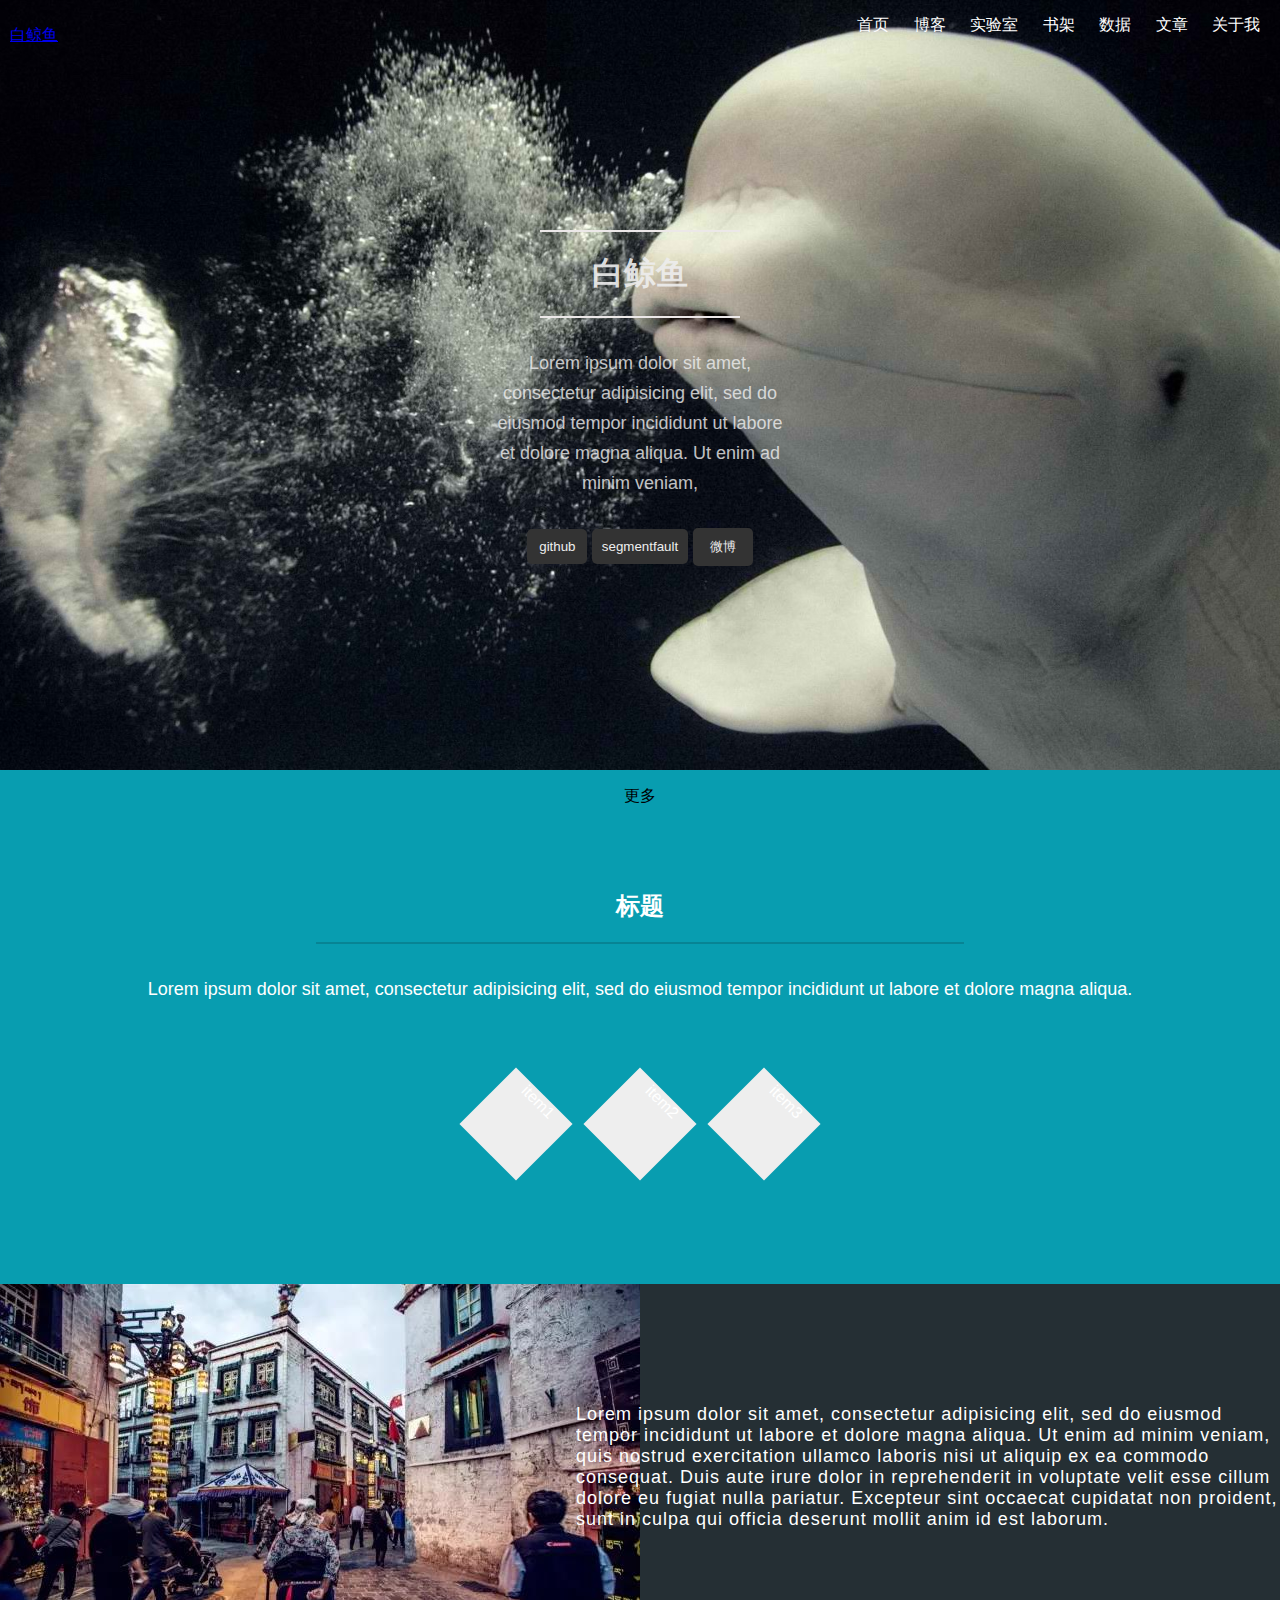
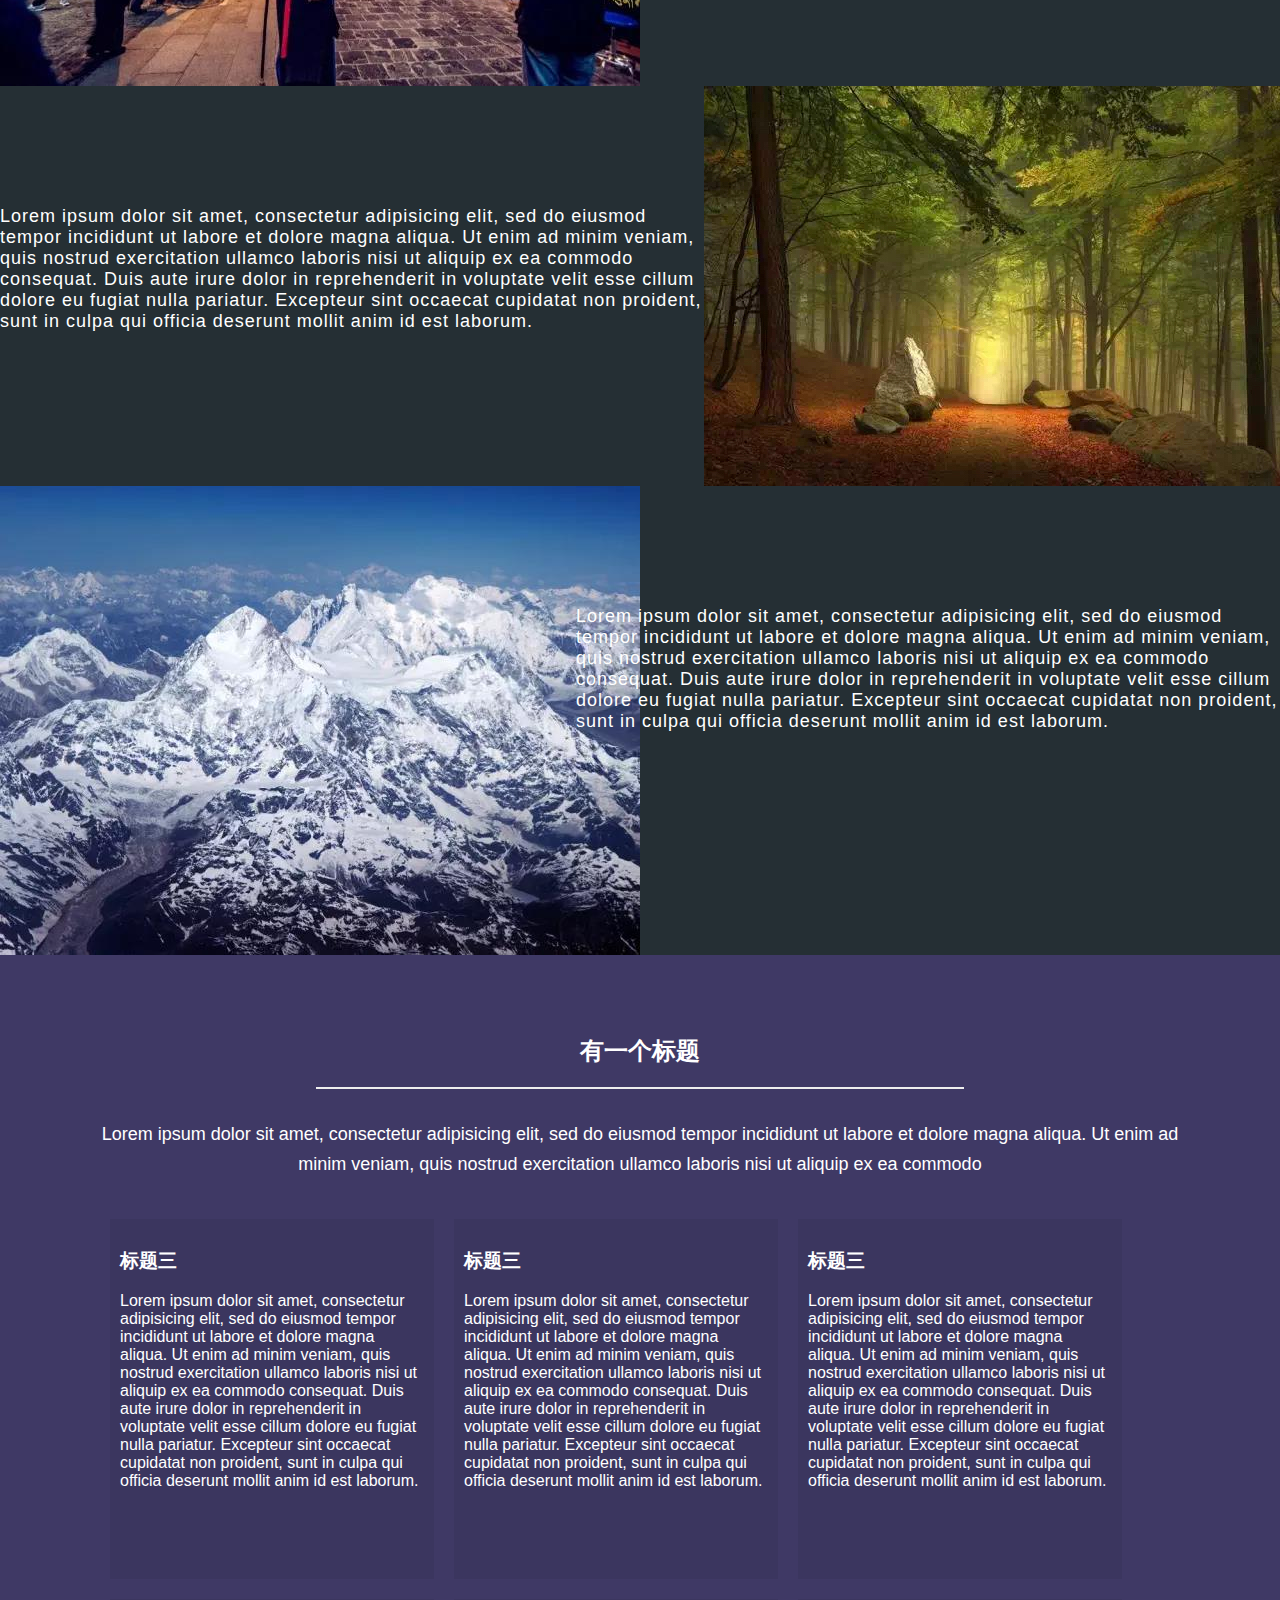
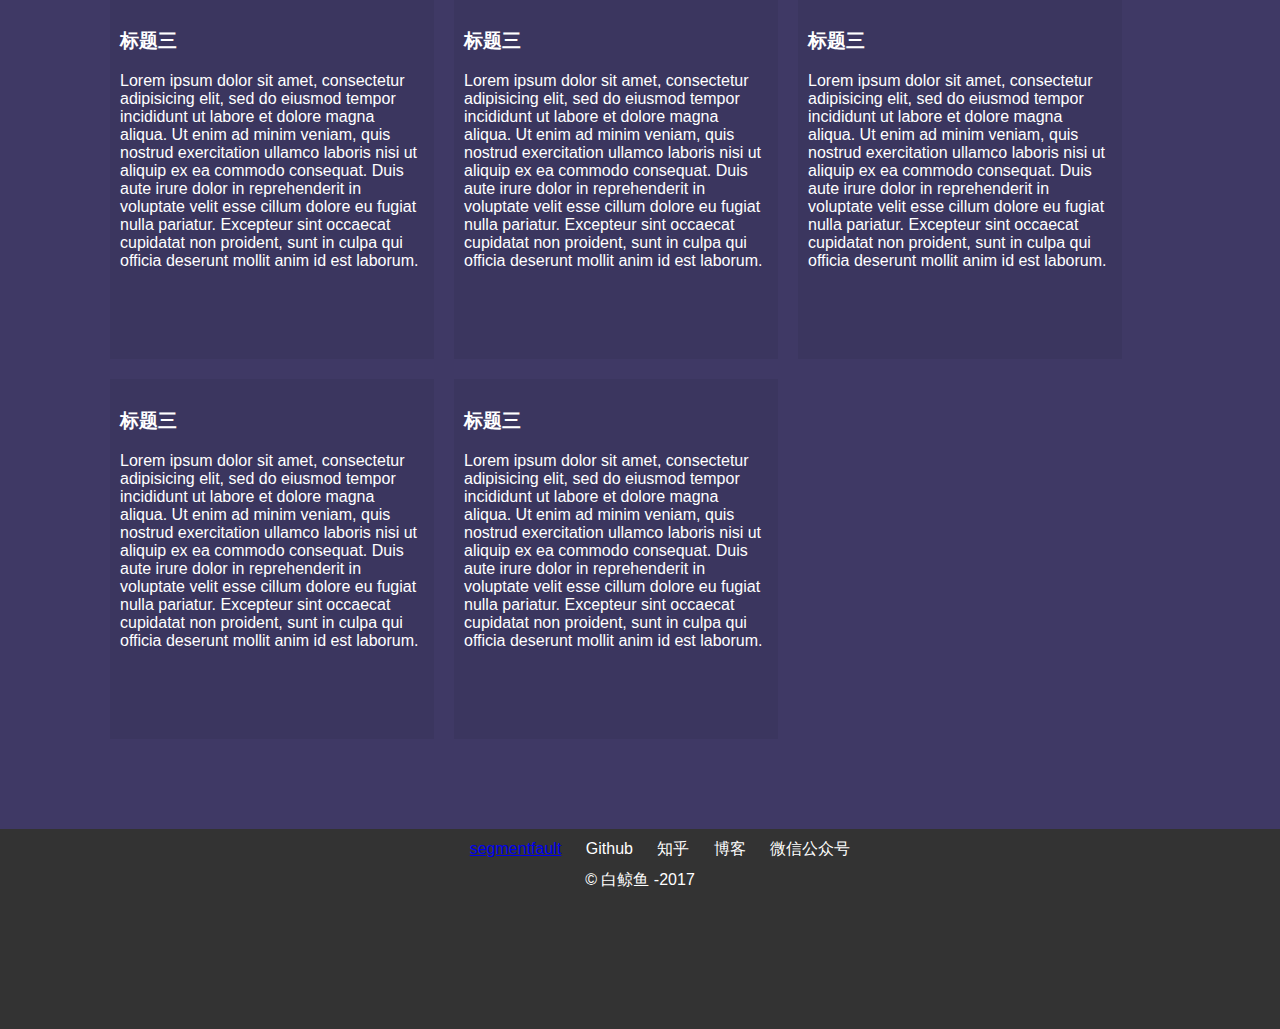
<file: index.html>
<!DOCTYPE html>
<html lang="en">
<head>
	<meta charset="UTF-8">
	<title>Document</title>
	<link rel="stylesheet" type="text/css" href="css/resetcss.css">
	<link rel="stylesheet" type="text/css" href="css/maincss.css">
	
</head>
<body>
<div class="main-wrapper">
	<header>
		<nav>
			<div class="logo"><a href="#" title="" >白鲸鱼</a></div>
			<ul>
				
				<li><a href="" class="active">首页</a></li>
				<li><a href="http://jxdxsw.com/">博客</a></li>
				<li><a href="lab.html">实验室</a></li>
				<li><a href="lab.html">书架</a></li>
				<li><a href="">数据</a></li>
				<li><a href="article.html">文章</a></li>

				<li id="sidebar_trigger" ><a  href="#" >关于我</a></li>
			</ul>
			
		</nav>
		<div id="banner">
			<div class="inner">
				<div class="hr"></div>
				<h1 style="color:#eee ; opacity: 0.9;">白鲸鱼</h1>
				<div class="hr"></div>

				<p class="sub-heading" style="color: #eee;opacity: 0.8">Lorem ipsum dolor sit amet, consectetur adipisicing elit, sed do eiusmod
				tempor incididunt ut labore et dolore magna aliqua. Ut enim ad minim veniam,
				</p>
				<button style="width: 60px" onclick="javascript:window.open('https://github.com/AlexZ33')" type="button">github</button>
				<button onclick="javascript:window.open('https://segmentfault.com/u/alexz33')" type="button">segmentfault</button>
				<button onclick="javascript:window.open('http://weibo.com/jxtreehouse')" type="button" style="width: 60px">微博</button>
				<div class="more">
				更多	
				</div>
			</div>
			
		</div>
	</header>

	<div class="content">
	<section class="green-section">
		<div class="wrapper">
			<div>
				<h2>标题</h2>
				<div class="hr"></div>
				<p class="sub-heading">Lorem ipsum dolor sit amet, consectetur adipisicing elit, sed do eiusmod
				tempor incididunt ut labore et dolore magna aliqua.  </p>
			</div>
			<div class="icon-group">
				<span class="icon">item1</span>
				<span class="icon">item2</span>
				<span class="icon">item3</span>
			</div>
		</div>
	</section>
	<section class="gray-section">
		<div class="article-preview">
			<div class="img-section">
				<img src="pic/1 (1).jpg" alt="">
			</div>
			<div class="text-section">
				<h2>又一个标题</h2>

				<p>Lorem ipsum dolor sit amet, consectetur adipisicing elit, sed do eiusmod
				tempor incididunt ut labore et dolore magna aliqua. Ut enim ad minim veniam,
				quis nostrud exercitation ullamco laboris nisi ut aliquip ex ea commodo
				consequat. Duis aute irure dolor in reprehenderit in voluptate velit esse
				cillum dolore eu fugiat nulla pariatur. Excepteur sint occaecat cupidatat non
				proident, sunt in culpa qui officia deserunt mollit anim id est laborum.</p>
			</div>
		</div>
		<div class="article-preview">
			
			<div class="text-section">
				<h2>又一个标题</h2>
				
				<p>Lorem ipsum dolor sit amet, consectetur adipisicing elit, sed do eiusmod
				tempor incididunt ut labore et dolore magna aliqua. Ut enim ad minim veniam,
				quis nostrud exercitation ullamco laboris nisi ut aliquip ex ea commodo
				consequat. Duis aute irure dolor in reprehenderit in voluptate velit esse
				cillum dolore eu fugiat nulla pariatur. Excepteur sint occaecat cupidatat non
				proident, sunt in culpa qui officia deserunt mollit anim id est laborum.</p>
			</div>
			<div class="img-section">
				<img src="pic/1 (2).jpg" alt="">
			</div>
		</div>
		<div class="article-preview">
			<div class="img-section">
				<img src="pic/1 (3).jpg" alt="">
			</div>
			<div class="text-section">
				<h2>又一个标题</h2>

				<p>Lorem ipsum dolor sit amet, consectetur adipisicing elit, sed do eiusmod
				tempor incididunt ut labore et dolore magna aliqua. Ut enim ad minim veniam,
				quis nostrud exercitation ullamco laboris nisi ut aliquip ex ea commodo
				consequat. Duis aute irure dolor in reprehenderit in voluptate velit esse
				cillum dolore eu fugiat nulla pariatur. Excepteur sint occaecat cupidatat non
				proident, sunt in culpa qui officia deserunt mollit anim id est laborum.</p>
			</div>
		</div>
	</section>

	<section class="purple-section">
		<div class="wrapper">
			<div class="head-wrapper">
				<h2>有一个标题</h2>
				<div class="hr"></div>
				<div class="sub-heading">
					Lorem ipsum dolor sit amet, consectetur adipisicing elit, sed do eiusmod
					tempor incididunt ut labore et dolore magna aliqua. Ut enim ad minim veniam,
					quis nostrud exercitation ullamco laboris nisi ut aliquip ex ea commodo	
				</div>

			</div>
			<div class="card-group">

				<div class="card">
					<h3>标题三</h3>
					<p>Lorem ipsum dolor sit amet, consectetur adipisicing elit, sed do eiusmod
					tempor incididunt ut labore et dolore magna aliqua. Ut enim ad minim veniam,
					quis nostrud exercitation ullamco laboris nisi ut aliquip ex ea commodo
					consequat. Duis aute irure dolor in reprehenderit in voluptate velit esse
					cillum dolore eu fugiat nulla pariatur. Excepteur sint occaecat cupidatat non
					proident, sunt in culpa qui officia deserunt mollit anim id est laborum.</p>
				</div>
				<div class="card">
					<h3>标题三</h3>
					<p>Lorem ipsum dolor sit amet, consectetur adipisicing elit, sed do eiusmod
					tempor incididunt ut labore et dolore magna aliqua. Ut enim ad minim veniam,
					quis nostrud exercitation ullamco laboris nisi ut aliquip ex ea commodo
					consequat. Duis aute irure dolor in reprehenderit in voluptate velit esse
					cillum dolore eu fugiat nulla pariatur. Excepteur sint occaecat cupidatat non
					proident, sunt in culpa qui officia deserunt mollit anim id est laborum.</p>
				</div>
				<div class="card">
					<h3>标题三</h3>
					<p>Lorem ipsum dolor sit amet, consectetur adipisicing elit, sed do eiusmod
					tempor incididunt ut labore et dolore magna aliqua. Ut enim ad minim veniam,
					quis nostrud exercitation ullamco laboris nisi ut aliquip ex ea commodo
					consequat. Duis aute irure dolor in reprehenderit in voluptate velit esse
					cillum dolore eu fugiat nulla pariatur. Excepteur sint occaecat cupidatat non
					proident, sunt in culpa qui officia deserunt mollit anim id est laborum.</p>
				</div>
				<div class="card">
					<h3>标题三</h3>
					<p>Lorem ipsum dolor sit amet, consectetur adipisicing elit, sed do eiusmod
					tempor incididunt ut labore et dolore magna aliqua. Ut enim ad minim veniam,
					quis nostrud exercitation ullamco laboris nisi ut aliquip ex ea commodo
					consequat. Duis aute irure dolor in reprehenderit in voluptate velit esse
					cillum dolore eu fugiat nulla pariatur. Excepteur sint occaecat cupidatat non
					proident, sunt in culpa qui officia deserunt mollit anim id est laborum.</p>
				</div>
				<div class="card">
					<h3>标题三</h3>
					<p>Lorem ipsum dolor sit amet, consectetur adipisicing elit, sed do eiusmod
					tempor incididunt ut labore et dolore magna aliqua. Ut enim ad minim veniam,
					quis nostrud exercitation ullamco laboris nisi ut aliquip ex ea commodo
					consequat. Duis aute irure dolor in reprehenderit in voluptate velit esse
					cillum dolore eu fugiat nulla pariatur. Excepteur sint occaecat cupidatat non
					proident, sunt in culpa qui officia deserunt mollit anim id est laborum.</p>
				</div>
				<div class="card">
					<h3>标题三</h3>
					<p>Lorem ipsum dolor sit amet, consectetur adipisicing elit, sed do eiusmod
					tempor incididunt ut labore et dolore magna aliqua. Ut enim ad minim veniam,
					quis nostrud exercitation ullamco laboris nisi ut aliquip ex ea commodo
					consequat. Duis aute irure dolor in reprehenderit in voluptate velit esse
					cillum dolore eu fugiat nulla pariatur. Excepteur sint occaecat cupidatat non
					proident, sunt in culpa qui officia deserunt mollit anim id est laborum.</p>
				</div>
				<div class="card">
					<h3>标题三</h3>
					<p>Lorem ipsum dolor sit amet, consectetur adipisicing elit, sed do eiusmod
					tempor incididunt ut labore et dolore magna aliqua. Ut enim ad minim veniam,
					quis nostrud exercitation ullamco laboris nisi ut aliquip ex ea commodo
					consequat. Duis aute irure dolor in reprehenderit in voluptate velit esse
					cillum dolore eu fugiat nulla pariatur. Excepteur sint occaecat cupidatat non
					proident, sunt in culpa qui officia deserunt mollit anim id est laborum.</p>
				</div>
				<div class="card">
					<h3>标题三</h3>
					<p>Lorem ipsum dolor sit amet, consectetur adipisicing elit, sed do eiusmod
					tempor incididunt ut labore et dolore magna aliqua. Ut enim ad minim veniam,
					quis nostrud exercitation ullamco laboris nisi ut aliquip ex ea commodo
					consequat. Duis aute irure dolor in reprehenderit in voluptate velit esse
					cillum dolore eu fugiat nulla pariatur. Excepteur sint occaecat cupidatat non
					proident, sunt in culpa qui officia deserunt mollit anim id est laborum.</p>
				</div>
				
			</div>
		</div>
			
	</section>
		
	</div>
	

	<footer>
		<ul class="share-group">
			<li><a href="https://segmentfault.com/u/alexz33">segmentfault<a></li>
			<li>Github</li>
			<li>知乎</li>
			<li>博客</li>
			<li>微信公众号</li>
		</ul>

		<div class="copy">
		&copy 白鲸鱼 -2017
			
		</div>
	</footer>
</div>	

<!-- 弹出阴影 -->
<div class="mask"></div>
<!-- 侧边栏菜单 -->
<div id="sidebar">
	<ul>
	  <li><a href="">简历</a></li>
	  <li><a href="#">专栏</a></li>
		<li><a href="#">作品</a></li>
		<li><a href="#">能力</a></li>
		<li><a href="#">组织</a></li>
				
	</ul>
</div>
<!-- 底部返回顶部按钮 -->
<button class="back-to-top">返回顶部</button>

 <script src="js/jquery-3.1.1.min.js"> </script>
 <script type="text/javascript" src="js/main.js"></script>

</body>
</html>
</file>
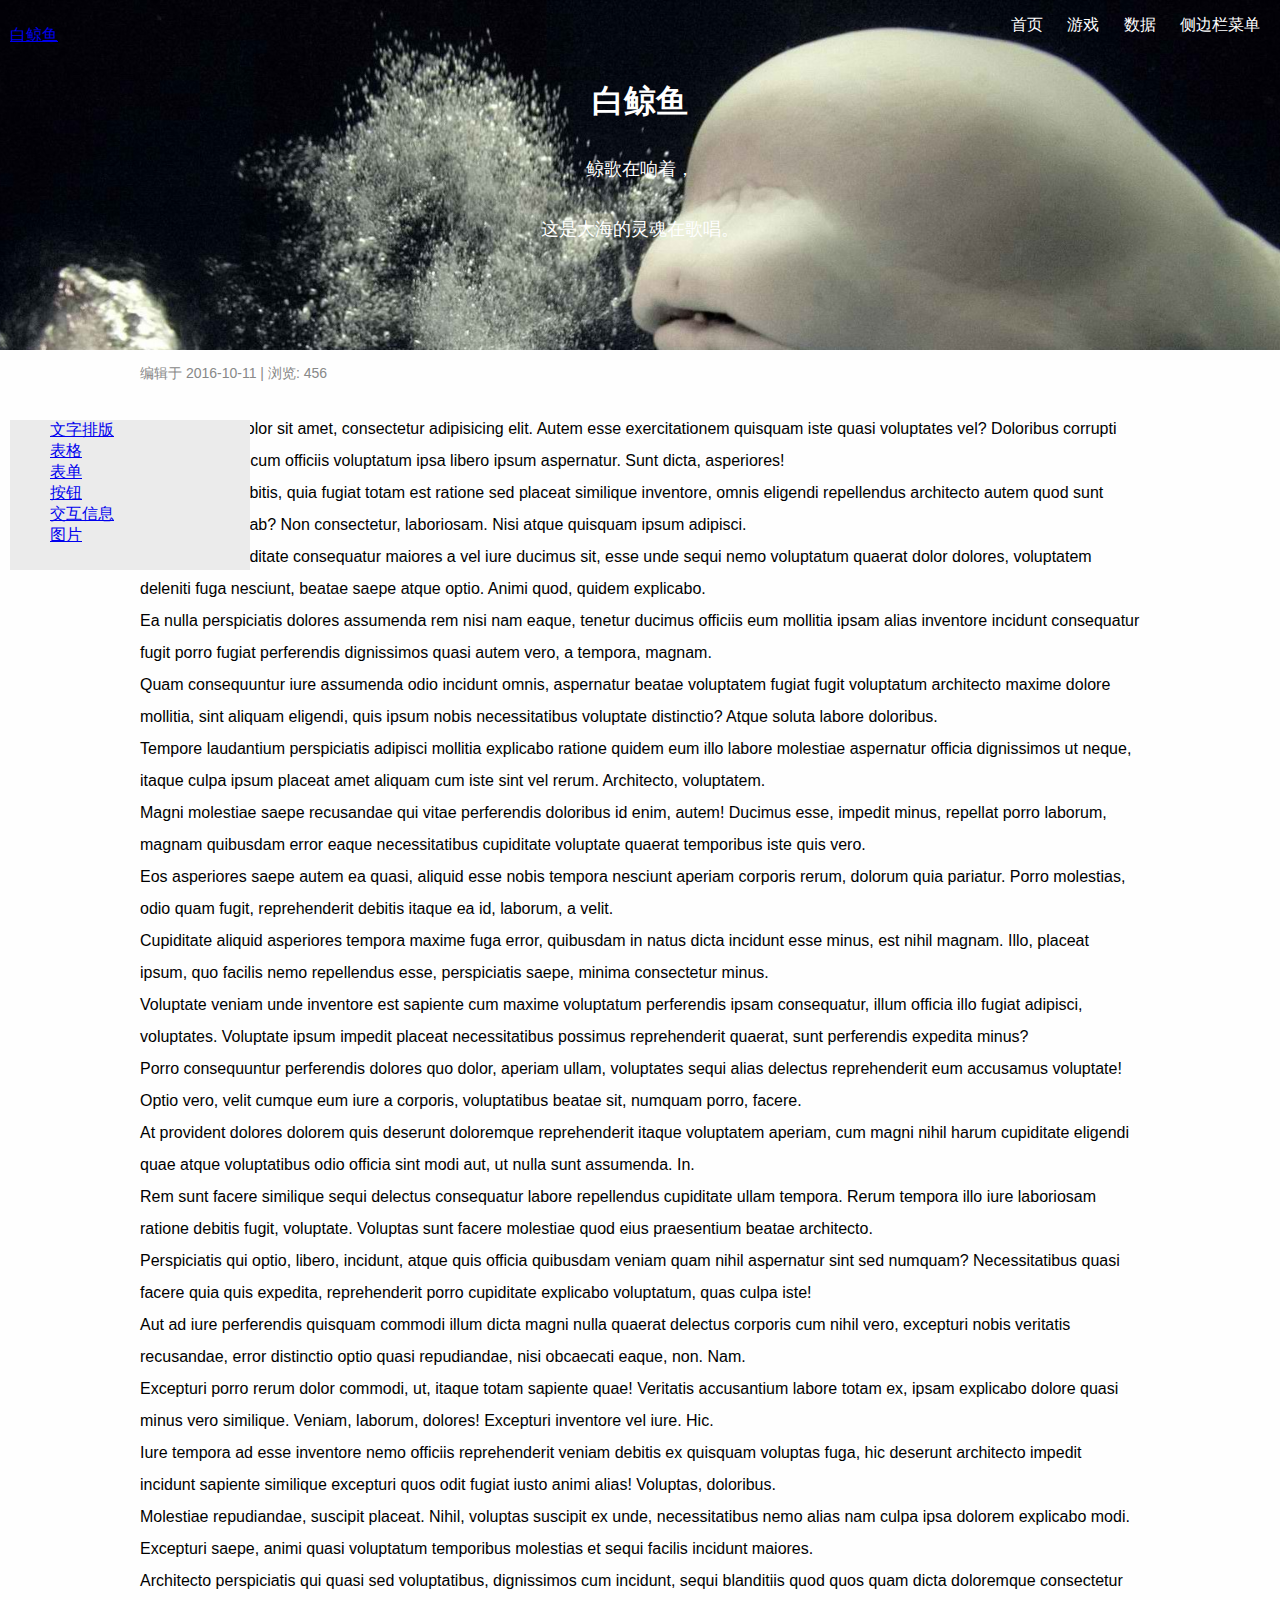
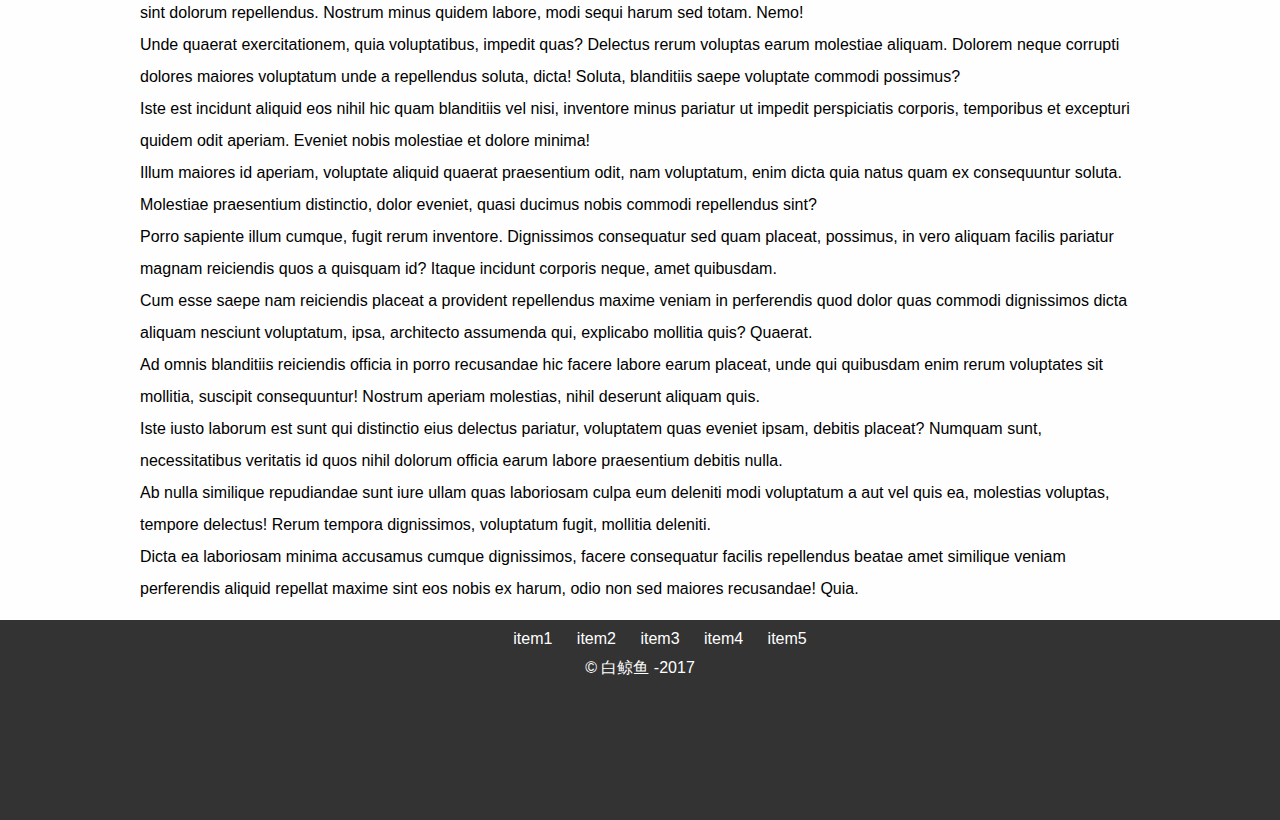
<file: article.html>
<!DOCTYPE html>
<html lang="en">
<head>
	<meta charset="UTF-8">
	<title>Article-</title>
	<link rel="stylesheet" type="text/css" href="css/resetcss.css">
	<link rel="stylesheet" type="text/css" href="css/maincss.css">
	
</head>
<body>
<div class="main-wrapper article">
	<header>
		<nav>
			<div class="logo"><a href="index.html" title="" >白鲸鱼</a></div>
			<ul>
				
				<li><a href="index.html" class="active">首页</a></li>
				<li><a href="">游戏</a></li>
				<li><a href="">数据</a></li>
				<li id="sidebar_trigger" ><a href="#" >侧边栏菜单</a></li>
			</ul>
			
		</nav>
		<div id="banner">
			<div class="inner">
				<div class="hr"></div>
				<h1 >白鲸鱼</h1>
				<div class="hr"></div>

				<p class="sub-heading">鲸歌在响着，
				</p>
				<p class="sub-heading">这是大海的灵魂在歌唱。</p>
				
			</div>
			
		</div>
	</header>

	<div class="content">
		<div class="content_wrapper">
			<div class="article_info">编辑于 2016-10-11 | 浏览: 456</div>
			<article>
				<div>Lorem ipsum dolor sit amet, consectetur adipisicing elit. Autem esse exercitationem quisquam iste quasi voluptates vel? Doloribus corrupti provident quod cum officiis voluptatum ipsa libero ipsum aspernatur. Sunt dicta, asperiores!</div>
				<div>Soluta porro debitis, quia fugiat totam est ratione sed placeat similique inventore, omnis eligendi repellendus architecto autem quod sunt dolorum ipsum ab? Non consectetur, laboriosam. Nisi atque quisquam ipsum adipisci.</div>
				<div>Dicta quas cupiditate consequatur maiores a vel iure ducimus sit, esse unde sequi nemo voluptatum quaerat dolor dolores, voluptatem deleniti fuga nesciunt, beatae saepe atque optio. Animi quod, quidem explicabo.</div>
				<div>Ea nulla perspiciatis dolores assumenda rem nisi nam eaque, tenetur ducimus officiis eum mollitia ipsam alias inventore incidunt consequatur fugit porro fugiat perferendis dignissimos quasi autem vero, a tempora, magnam.</div>
				<div>Quam consequuntur iure assumenda odio incidunt omnis, aspernatur beatae voluptatem fugiat fugit voluptatum architecto maxime dolore mollitia, sint aliquam eligendi, quis ipsum nobis necessitatibus voluptate distinctio? Atque soluta labore doloribus.</div>
				<div>Tempore laudantium perspiciatis adipisci mollitia explicabo ratione quidem eum illo labore molestiae aspernatur officia dignissimos ut neque, itaque culpa ipsum placeat amet aliquam cum iste sint vel rerum. Architecto, voluptatem.</div>
				<div>Magni molestiae saepe recusandae qui vitae perferendis doloribus id enim, autem! Ducimus esse, impedit minus, repellat porro laborum, magnam quibusdam error eaque necessitatibus cupiditate voluptate quaerat temporibus iste quis vero.</div>
				<div>Eos asperiores saepe autem ea quasi, aliquid esse nobis tempora nesciunt aperiam corporis rerum, dolorum quia pariatur. Porro molestias, odio quam fugit, reprehenderit debitis itaque ea id, laborum, a velit.</div>
				<div>Cupiditate aliquid asperiores tempora maxime fuga error, quibusdam in natus dicta incidunt esse minus, est nihil magnam. Illo, placeat ipsum, quo facilis nemo repellendus esse, perspiciatis saepe, minima consectetur minus.</div>
				<div>Voluptate veniam unde inventore est sapiente cum maxime voluptatum perferendis ipsam consequatur, illum officia illo fugiat adipisci, voluptates. Voluptate ipsum impedit placeat necessitatibus possimus reprehenderit quaerat, sunt perferendis expedita minus?</div>
				<div>Porro consequuntur perferendis dolores quo dolor, aperiam ullam, voluptates sequi alias delectus reprehenderit eum accusamus voluptate! Optio vero, velit cumque eum iure a corporis, voluptatibus beatae sit, numquam porro, facere.</div>
				<div>At provident dolores dolorem quis deserunt doloremque reprehenderit itaque voluptatem aperiam, cum magni nihil harum cupiditate eligendi quae atque voluptatibus odio officia sint modi aut, ut nulla sunt assumenda. In.</div>
				<div>Rem sunt facere similique sequi delectus consequatur labore repellendus cupiditate ullam tempora. Rerum tempora illo iure laboriosam ratione debitis fugit, voluptate. Voluptas sunt facere molestiae quod eius praesentium beatae architecto.</div>
				<div>Perspiciatis qui optio, libero, incidunt, atque quis officia quibusdam veniam quam nihil aspernatur sint sed numquam? Necessitatibus quasi facere quia quis expedita, reprehenderit porro cupiditate explicabo voluptatum, quas culpa iste!</div>
				<div>Aut ad iure perferendis quisquam commodi illum dicta magni nulla quaerat delectus corporis cum nihil vero, excepturi nobis veritatis recusandae, error distinctio optio quasi repudiandae, nisi obcaecati eaque, non. Nam.</div>
				<div>Excepturi porro rerum dolor commodi, ut, itaque totam sapiente quae! Veritatis accusantium labore totam ex, ipsam explicabo dolore quasi minus vero similique. Veniam, laborum, dolores! Excepturi inventore vel iure. Hic.</div>
				<div>Iure tempora ad esse inventore nemo officiis reprehenderit veniam debitis ex quisquam voluptas fuga, hic deserunt architecto impedit incidunt sapiente similique excepturi quos odit fugiat iusto animi alias! Voluptas, doloribus.</div>
				<div>Molestiae repudiandae, suscipit placeat. Nihil, voluptas suscipit ex unde, necessitatibus nemo alias nam culpa ipsa dolorem explicabo modi. Excepturi saepe, animi quasi voluptatum temporibus molestias et sequi facilis incidunt maiores.</div>
				<div>Architecto perspiciatis qui quasi sed voluptatibus, dignissimos cum incidunt, sequi blanditiis quod quos quam dicta doloremque consectetur sint dolorum repellendus. Nostrum minus quidem labore, modi sequi harum sed totam. Nemo!</div>
				<div>Unde quaerat exercitationem, quia voluptatibus, impedit quas? Delectus rerum voluptas earum molestiae aliquam. Dolorem neque corrupti dolores maiores voluptatum unde a repellendus soluta, dicta! Soluta, blanditiis saepe voluptate commodi possimus?</div>
				<div>Iste est incidunt aliquid eos nihil hic quam blanditiis vel nisi, inventore minus pariatur ut impedit perspiciatis corporis, temporibus et excepturi quidem odit aperiam. Eveniet nobis molestiae et dolore minima!</div>
				<div>Illum maiores id aperiam, voluptate aliquid quaerat praesentium odit, nam voluptatum, enim dicta quia natus quam ex consequuntur soluta. Molestiae praesentium distinctio, dolor eveniet, quasi ducimus nobis commodi repellendus sint?</div>
				<div>Porro sapiente illum cumque, fugit rerum inventore. Dignissimos consequatur sed quam placeat, possimus, in vero aliquam facilis pariatur magnam reiciendis quos a quisquam id? Itaque incidunt corporis neque, amet quibusdam.</div>
				<div>Cum esse saepe nam reiciendis placeat a provident repellendus maxime veniam in perferendis quod dolor quas commodi dignissimos dicta aliquam nesciunt voluptatum, ipsa, architecto assumenda qui, explicabo mollitia quis? Quaerat.</div>
				<div>Ad omnis blanditiis reiciendis officia in porro recusandae hic facere labore earum placeat, unde qui quibusdam enim rerum voluptates sit mollitia, suscipit consequuntur! Nostrum aperiam molestias, nihil deserunt aliquam quis.</div>
				<div>Iste iusto laborum est sunt qui distinctio eius delectus pariatur, voluptatem quas eveniet ipsam, debitis placeat? Numquam sunt, necessitatibus veritatis id quos nihil dolorum officia earum labore praesentium debitis nulla.</div>
				<div>Ab nulla similique repudiandae sunt iure ullam quas laboriosam culpa eum deleniti modi voluptatum a aut vel quis ea, molestias voluptas, tempore delectus! Rerum tempora dignissimos, voluptatum fugit, mollitia deleniti.</div>
				<div>Dicta ea laboriosam minima accusamus cumque dignissimos, facere consequatur facilis repellendus beatae amet similique veniam perferendis aliquid repellat maxime sint eos nobis ex harum, odio non sed maiores recusandae! Quia.</div>
			</article>
		</div>
	
	</div>
	

	<footer>
		<ul class="share-group">
			<li>item1</li>
			<li>item2</li>
			<li>item3</li>
			<li>item4</li>
			<li>item5</li>
		</ul>

		<div class="copy">
		&copy 白鲸鱼 -2017
			
		</div>
	</footer>
</div>	
 <!-- 目录菜单 -->
 <div class="block-content">
    <ul class="aside-nav">
        <li><a href="../typo/typo.html">文字排版</a></li>
        <li><a href="../table/table.html">表格</a></li>
        <li><a href="../form/form.html">表单</a></li>
        <li><a href="../btn/btn.html">按钮</a></li>
        <li><a href="../msg/msg.html">交互信息</a></li>
        <li><a href="../imgstyle/imgstyle.html">图片</a></li>
    </ul>
  </div>
<!-- 弹出阴影 -->
<div class="mask"></div>
<!-- 侧边栏菜单 -->
<div id="sidebar">
	<ul>
		<li><a href="#">item1</a></li>
		<li><a href="#">item2</a></li>
		<li><a href="#">item3</a></li>
		<li><a href="#">item4</a></li>
		<li><a href="#">item5</a></li>
	</ul>
</div>
<!-- 底部返回顶部按钮 -->
<button class="back-to-top">返回顶部</button>

 <script src="js/jquery-3.1.1.min.js"> </script>
 <script type="text/javascript" src="js/main.js"></script>

</body>
</html>
</file>
<file: css/maincss.css>
@charset "utf-8";
/* CSS Document */

nav{
	background-color: transparent;
	height:50px;

}

#banner{
background: transparent;
	height: 700px;

}
.article{
	position: relative;
}

.article #banner{

	height: 300px;
}
.article h1{
	border: none;
}

 h1,
 .main-wrapper p,
.article #banner p
{
	color: #fff;

}
ul{
	margin:0;
}

nav ul{
	list-style:none;
	margin:0;
	float: right;


}

nav ul li,nav .logo{
	display: inline-block;
	line-height: 50px;

	margin-right: 20px;
}


nav ul li a{
	line-height: 50px;
	text-decoration:none;
	display: inline-block;
	height: inherit;
	color: white;

}

nav .logo{
	float: left;
	padding: 10px;
	color: #fff;
}
#banner .inner{
	max-width: 300px;
	text-align: center;
	margin:0 auto;
	position: relative;
	top:160px;
}

.article #banner .inner{
	top:30px;
}
#banner .inner h1{
	margin:0;


}

button{
	border:none;
	background: #333;
	color: #eee;
	
	display: inline-block;
}

#banner button{
	padding: 10px;
	border-radius: 5px;
	
}

#banner .inner .more{
	margin-top: 220px;
}


.sub-heading{
	line-height: 30px;
	margin:30px 0;
	font-size: 18px;
}

.hr{
	width: 100%;
	height: 2px;
	margin: 20px auto;


}

.article .hr{display: none}
.green-section{
	text-align: center;
	background: #089db0;
	color: #fff;
	padding: 100px 0;
}

.green-section .hr{
	background: #078494;
	width: 60%;

}

.green-section .icon-group .icon{
	display: inline-block;
	width: 80px;
	height: 80px;
	background: #eee;
	-webkit-transform:rotate(45deg);
	        transform:rotate(45deg);
	margin:20px;



}

.icon-group{
	margin-top: 60px;

}

.wrapper{
	max-width: 1080px;
	margin: 0 auto;


}
.gray-section{

	background: #252f34;
	color: #fff;
}
.gray-section .img-section{
	width: 45%;

}
.imgsection img{
	width: 100%;
}

.gray-section .text-section{
	width: 55%;
	// float: right;
	position: relative;
	top: 100px;


	
}
.text-section h2{
	margin-bottom: 20px;
}
.text-section p{
	font-size: 18px;
	letter-spacing: 1px;


}
.text-section div{
	max-width: 80%;
}
.article-preview div{

	float: left;
	font-size: 0;

// }
.article-preview:nth-child(odd){
	background-color: rgba(255.55.255.0.01);
}
.article-preview:after{
	content: '';
	display: block;
	clear: both;


}

.purple-section{
	padding:80px;

	background: #3f3965;
	color:#fff;


.text-section>*{
	max-width: 95%;
}
}

.head-wrapper h2{
	margin-top: 0;
}

.purple-section .head-wrapper {
	text-align: center;


}
.purple-section .hr{
	width: 60%;
	background: #eee;
}
.card-group{
	width: 1080px;
	
	display: -webkit-box;
	
	display: -ms-flexbox;
	
	display: flex;
	-ms-flex-flow:row wrap;
	    flex-flow:row wrap;
	-ms-flex-line-pack:start;
	    align-content:flex-start;
}

.card{
	box-sizing: border-box;
	-webkit-box-sizing:border-box;
	-moz-box-sizing:border-box;

	
	-webkit-box-flex:0;

	
	    -ms-flex:0 0 30%;

	
	        flex:0 0 30%;
	min-height: 360px;
	// border:1px solid white;
	padding: 10px;
	margin: 10px;
	background: rgba(0,0,0,0.05);
}

footer{
	background: #333;
	color: #fff;
	min-height: 200px;
	text-align: center;

}

ul .share-group{
	display: block;
	width: 1080px;
	margin: 0 auto;
	padding: 50px;

}

.share-group li{
	display: inline-block;
	padding: 10px;


}
.copy{
	margin-bottom: 20px;
}

.main-wrapper{
	background:#444 url(../pic/b2.jpg);
	background-attachment: fixed;
	background-repeat: no-repeat;
	background-size: cover;
	background-position: center;
	overflow: hidden;


}
.inner .hr{
	width: 200px;
    background: #ECE8E8;

}
.mask{
	position: fixed;
	top:0;
	bottom:0;
	right: 0;
	left: 0;
	background: rgba(0,0,0,0.3);
	display: none;

}

#sidebar{
	position: fixed;
	top:0;
	/*right: -300px;*/
	-webkit-transform:translate(300px,0);
	        transform:translate(300px,0);
	right:0;
	bottom: 0;

	width: 300px;
	background: #333;
	color: #fff;

	padding:20px 0;
	transition: all 0.5s;
	

}
#sidebar ul{
	list-style: none;
	padding: 0;
	margin: 0;

}
#sidebar ul a {
	color:#fff;

	text-decoration: none;
	padding: 10px 30px;
	display: inline-block;
	width: 100%;

}
#sidebar ul a:hover{
	background: #444;

}

.back-to-top{
	position: fixed;
	bottom:30px;
	right: 30px;
	border:1px solid #888;
	

}

.content .content_wrapper{
	width: 1000px;
	margin:0 auto;
}

.article .content{
	background: #fefefe;
}

article{
	line-height: 2;
	padding: 15px 0;
}
.article_info{
	font-size:14px; 
	color: #888;
	padding: 15px 0;
}
.block-content{
	display: block;	
}
.aside-nav {
    background-color: #ebebeb;
    position: absolute;
    top: 420px;
    left: 10px;
    width: 200px;
    height: 150px;

}
ul, ol {
    list-style: none outside none;

}
</file>
<file: css/resetcss.css>
@charset "utf-8";
/*! normalize.css v4.1.1 | MIT License | github.com/necolas/normalize.css */

/**
 * 1. Change the default font family in all browsers (opinionated).
 * 2. Prevent adjustments of font size after orientation changes in IE and iOS.
 */

html {
  font-family: sans-serif; /* 1 */
  -ms-text-size-adjust: 100%; /* 2 */
  -webkit-text-size-adjust: 100%; /* 2 */
}

/**
 * Remove the margin in all browsers (opinionated).
 */

body {
  margin: 0;
}

/* HTML5 display definitions
   ========================================================================== */

/**
 * Add the correct display in IE 9-.
 * 1. Add the correct display in Edge, IE, and Firefox.
 * 2. Add the correct display in IE.
 */

article,
aside,
details, /* 1 */
figcaption,
figure,
footer,
header,
main, /* 2 */
menu,
nav,
section,
summary { /* 1 */
  display: block;
}

/**
 * Add the correct display in IE 9-.
 */

audio,
canvas,
progress,
video {
  display: inline-block;
}

/**
 * Add the correct display in iOS 4-7.
 */

audio:not([controls]) {
  display: none;
  height: 0;
}

/**
 * Add the correct vertical alignment in Chrome, Firefox, and Opera.
 */

progress {
  vertical-align: baseline;
}

/**
 * Add the correct display in IE 10-.
 * 1. Add the correct display in IE.
 */

template, /* 1 */
[hidden] {
  display: none;
}

/* Links
   ========================================================================== */

/**
 * 1. Remove the gray background on active links in IE 10.
 * 2. Remove gaps in links underline in iOS 8+ and Safari 8+.
 */

a {
  background-color: transparent; /* 1 */
  -webkit-text-decoration-skip: objects; /* 2 */
}

/**
 * Remove the outline on focused links when they are also active or hovered
 * in all browsers (opinionated).
 */

a:active,
a:hover {
  outline-width: 0;
}

/* Text-level semantics
   ========================================================================== */

/**
 * 1. Remove the bottom border in Firefox 39-.
 * 2. Add the correct text decoration in Chrome, Edge, IE, Opera, and Safari.
 */

abbr[title] {
  border-bottom: none; /* 1 */
  text-decoration: underline; /* 2 */
  text-decoration: underline dotted; /* 2 */
}

/**
 * Prevent the duplicate application of `bolder` by the next rule in Safari 6.
 */

b,
strong {
  font-weight: inherit;
}

/**
 * Add the correct font weight in Chrome, Edge, and Safari.
 */

b,
strong {
  font-weight: bolder;
}

/**
 * Add the correct font style in Android 4.3-.
 */

dfn {
  font-style: italic;
}

/**
 * Correct the font size and margin on `h1` elements within `section` and
 * `article` contexts in Chrome, Firefox, and Safari.
 */
/* CSS Document */
</file>
